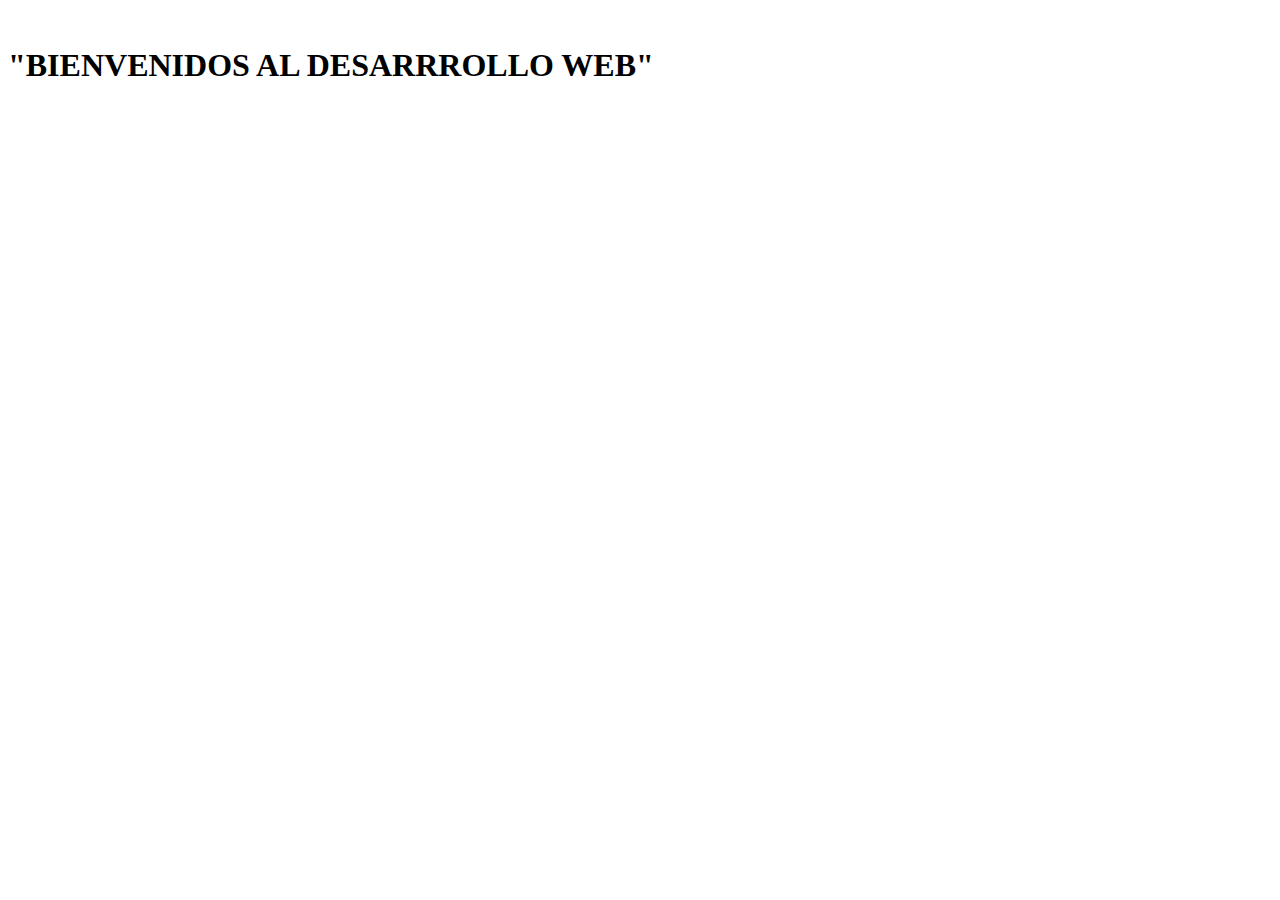
<file: semana 2/index.html>
<!DOCTYPE html> 
<html lang="es"> 
    <head> 
    <meta charset="UTF-8"> 
        <title>Página de Prueba</title> 
    </head> 
    <body> 
        <h1>"BIENVENIDOS AL DESARRROLLO WEB"</h1>
    </body> 
</html>
</file>
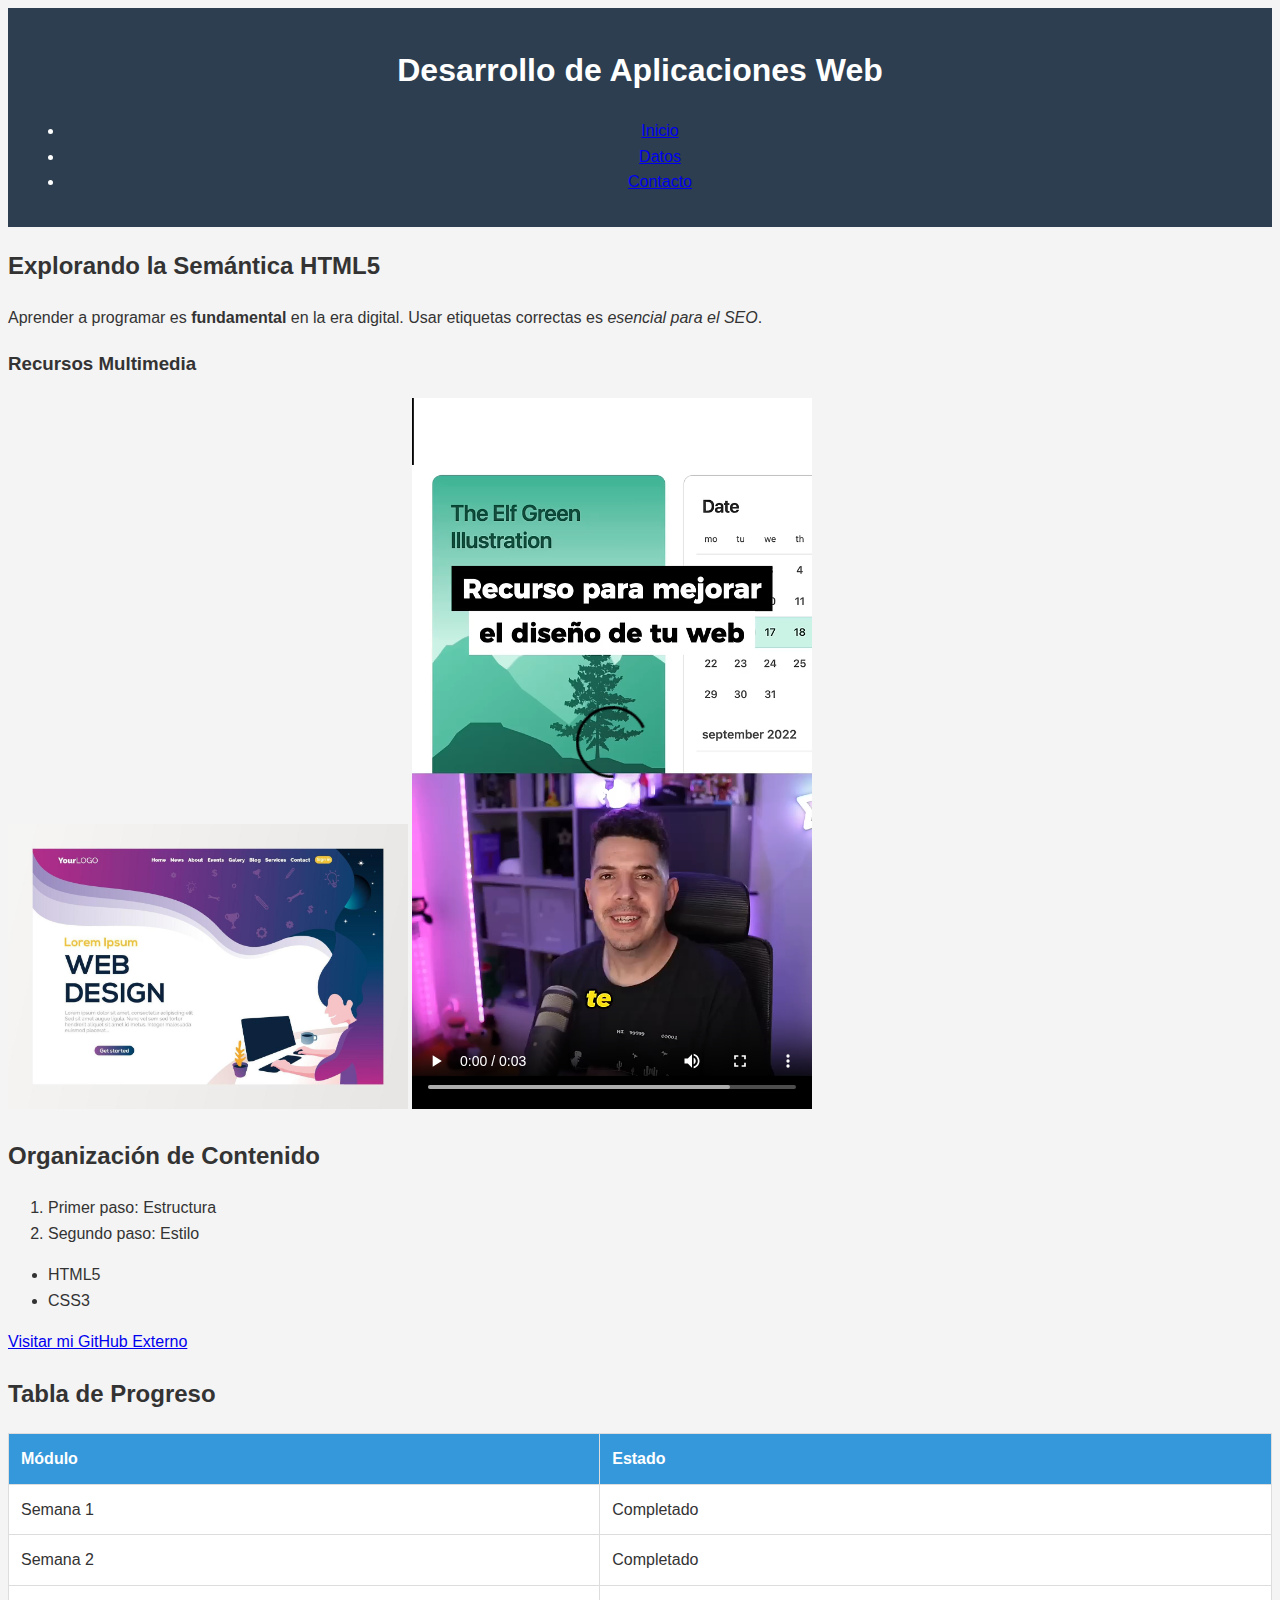
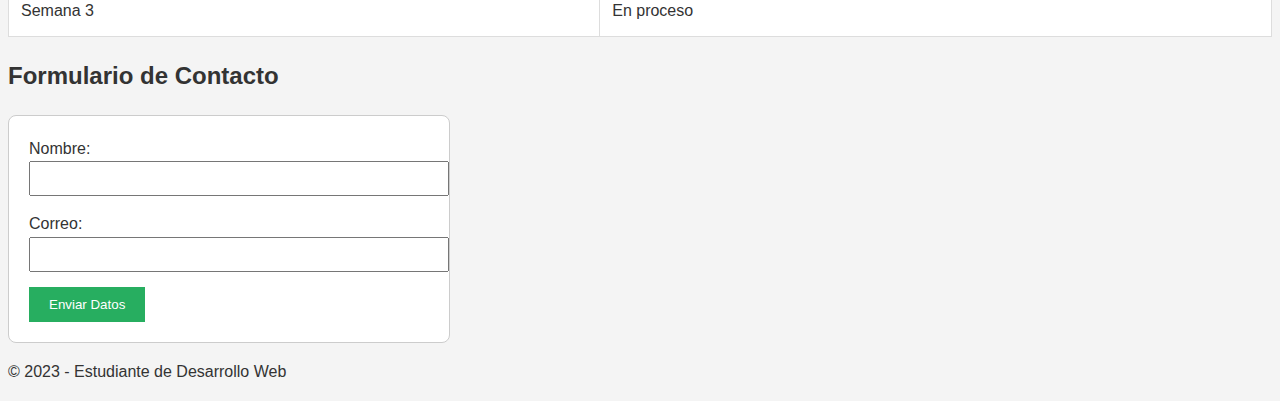
<file: semana 3/index.html>
<!DOCTYPE html>
<html lang="es">
<head>
    <meta charset="UTF-8">
    <meta name="viewport" content="width=device-width, initial-scale=1.0">
    <title>Mi Proyecto Semántico - Semana 3</title>
    <link rel="stylesheet" href="styles.css">
</head>
<body>

    <header>
        <h1>Desarrollo de Aplicaciones Web</h1>
        <nav>
            <ul>
                <li><a href="#inicio">Inicio</a></li>
                <li><a href="#tabla">Datos</a></li>
                <li><a href="#contacto">Contacto</a></li>
            </ul>
        </nav>
    </header>

    <main>
        <section id="inicio">
            <article>
                <h2>Explorando la Semántica HTML5</h2>
                <p>Aprender a programar es <strong>fundamental</strong> en la era digital. Usar etiquetas correctas es <em>esencial para el SEO</em>.</p>
                
                <h3>Recursos Multimedia</h3>
                <img src="assets/img/imagen1.jpg" alt="Descripción de mi imagen de repositorio" width="400">
                
                <video controls width="400">
                    <source src="assets/video/video1.mp4" type="video/mp4">
                    Tu navegador no soporta videos.
                </video>
            </article>
        </section>

        <section id="listas">
            <h2>Organización de Contenido</h2>
            <ol>
                <li>Primer paso: Estructura</li>
                <li>Segundo paso: Estilo</li>
            </ol>
            <ul>
                <li>HTML5</li>
                <li>CSS3</li>
            </ul>
            <a href="https://github.com" target="_blank">Visitar mi GitHub Externo</a>
        </section>

        <section id="tabla">
            <h2>Tabla de Progreso</h2>
            <table>
                <thead>
                    <tr>
                        <th>Módulo</th>
                        <th>Estado</th>
                    </tr>
                </thead>
                <tbody>
                    <tr>
                        <td>Semana 1</td>
                        <td>Completado</td>
                    </tr>
                    <tr>
                        <td>Semana 2</td>
                        <td>Completado</td>
                    </tr>
                    <tr>
                        <td>Semana 3</td>
                        <td>En proceso</td>
                    </tr>
                </tbody>
            </table>
        </section>

        <section id="contacto">
            <h2>Formulario de Contacto</h2>
            <form>
                <label for="nombre">Nombre:</label>
                <input type="text" id="nombre" name="nombre" required>
                
                <label for="correo">Correo:</label>
                <input type="email" id="correo" name="correo" required>
                
                <button type="submit">Enviar Datos</button>
            </form>
        </section>
    </main>

    <footer>
        <p>&copy; 2023 - Estudiante de Desarrollo Web</p>
    </footer>

</body>
</html>
</file>
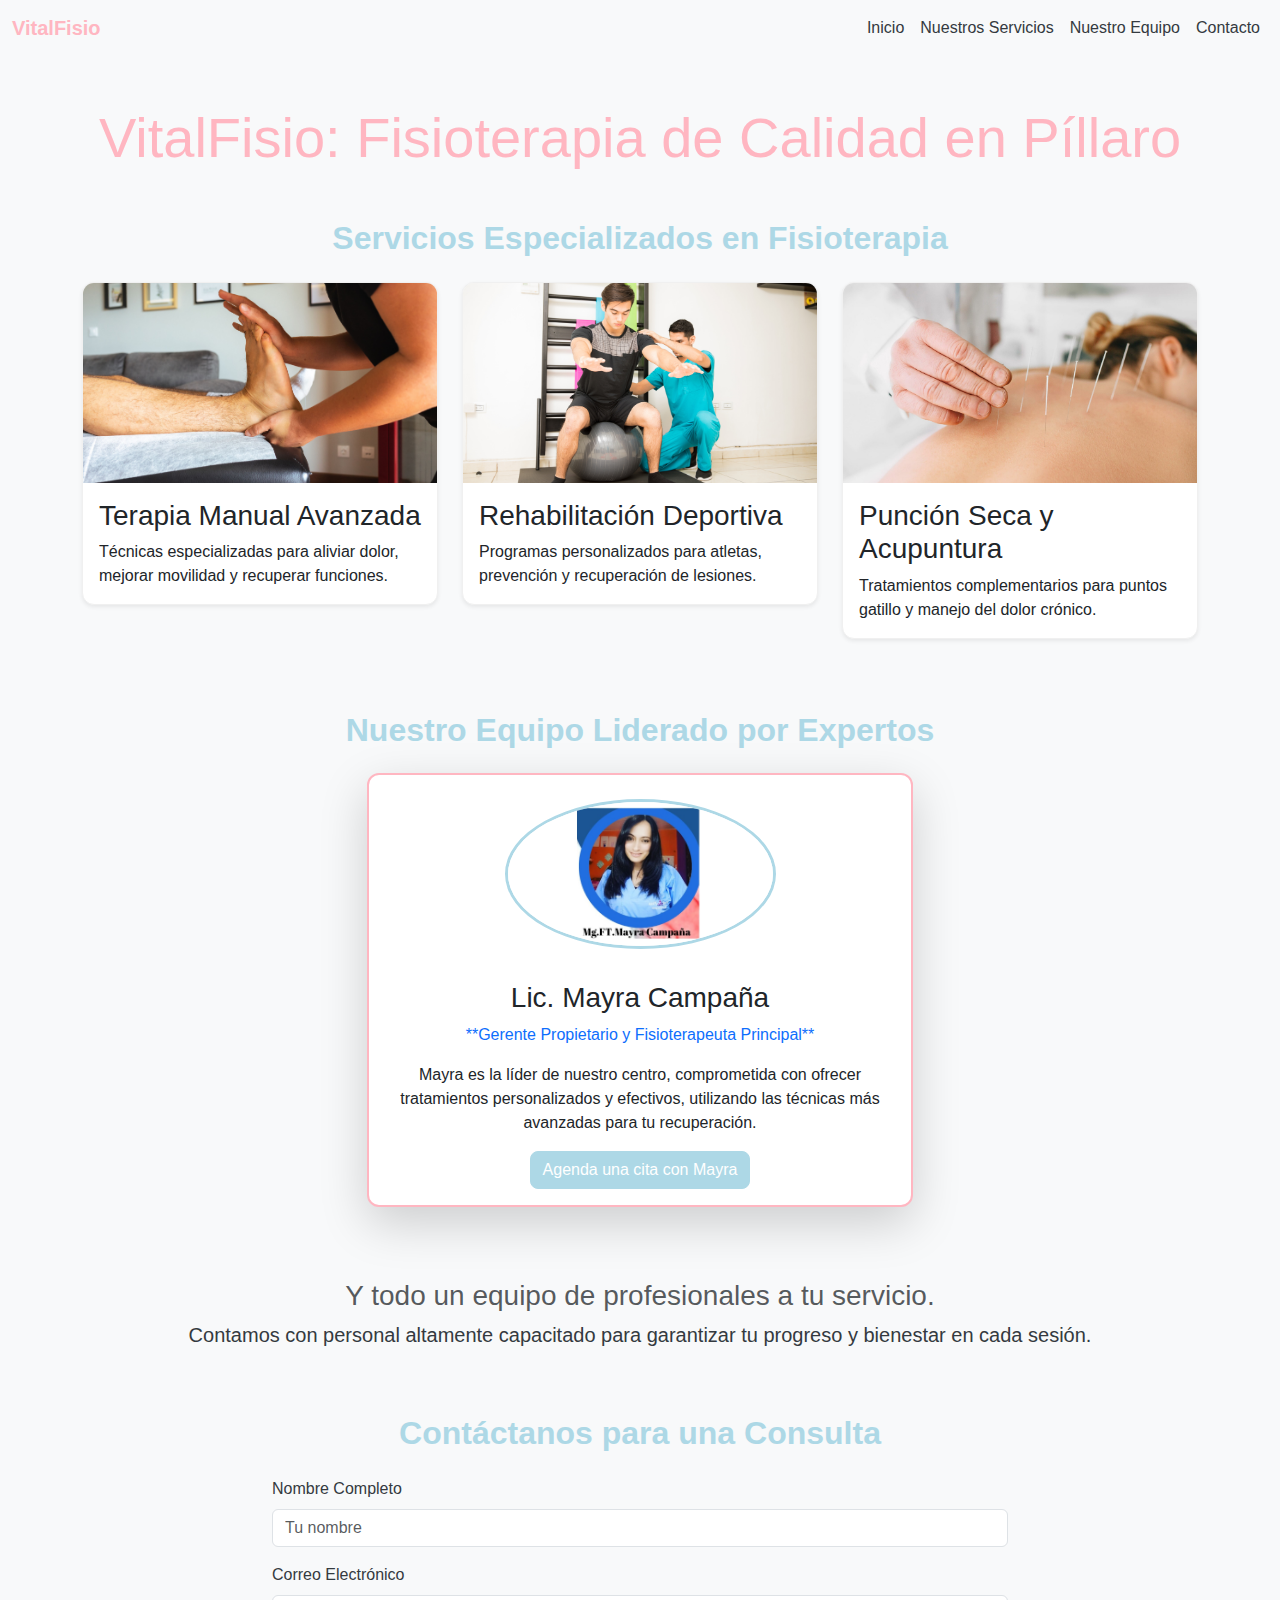
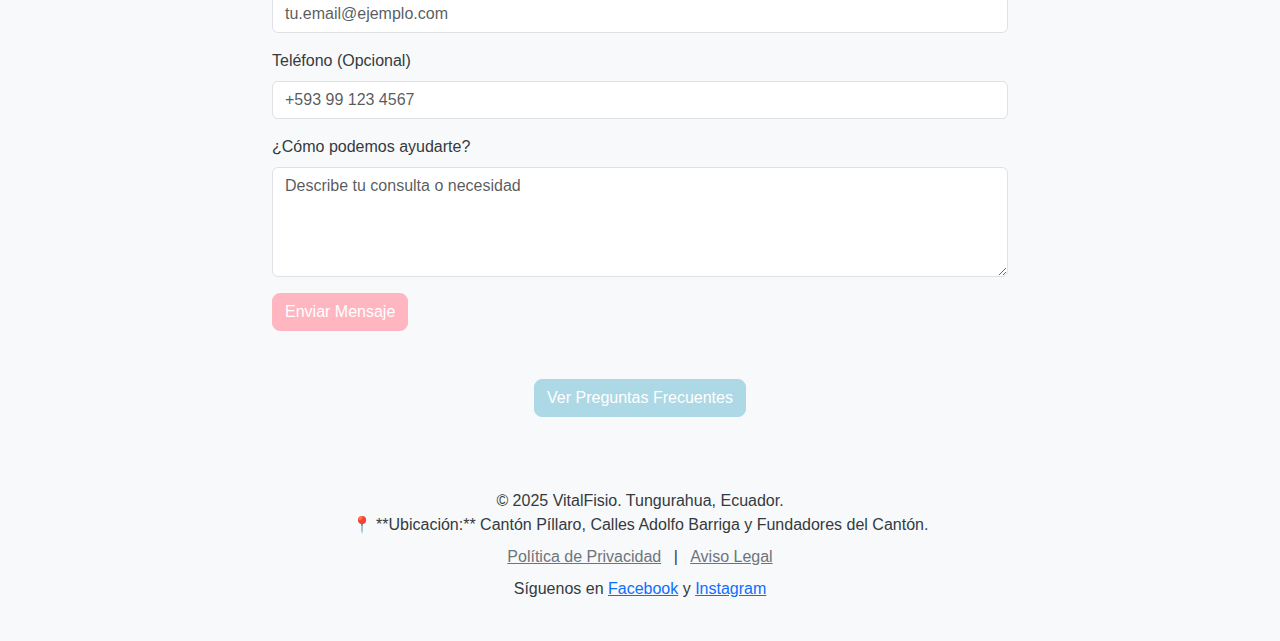
<file: semana 4/index.html>
<!DOCTYPE html>
<html lang="es">
<head>
    <meta charset="UTF-8">
    <meta name="viewport" content="width=device-width, initial-scale=1.0">
    <title>VitalFisio | Centro de Fisioterapia y Bienestar</title>

    <link href="https://cdn.jsdelivr.net/npm/bootstrap@5.3.3/dist/css/bootstrap.min.css" rel="stylesheet" integrity="sha384-QWTKZyjpPEjISv5WaRU9OFeRpok6YctnYmDr5pNlyT2bRjXh0JMhjY6hW+ALEwIH" crossorigin="anonymous">
    
    <link rel="stylesheet" href="styles.css">
</head>
<body>

    <header>
        <nav class="navbar navbar-expand-md navbar-light bg-light"> 
            <div class="container-fluid">
                <a class="navbar-brand" href="#">VitalFisio</a>
                
                <button class="navbar-toggler" type="button" data-bs-toggle="collapse" data-bs-target="#mainNav" aria-controls="mainNav" aria-expanded="false" aria-label="Toggle navigation">
                    <span class="navbar-toggler-icon"></span>
                </button>
                
                <div class="collapse navbar-collapse" id="mainNav">
                    <ul class="navbar-nav ms-auto">
                        <li class="nav-item"><a class="nav-link active" aria-current="page" href="#">Inicio</a></li>
                        <li class="nav-item"><a class="nav-link" href="#servicios">Nuestros Servicios</a></li>
                        <li class="nav-item"><a class="nav-link" href="#equipo">Nuestro Equipo</a></li>
                        <li class="nav-item"><a class="nav-link" href="#contacto">Contacto</a></li>
                    </ul>
                </div>
            </div>
        </nav>
        
        <h1 class="text-center my-5 display-4">VitalFisio: Fisioterapia de Calidad en Píllaro</h1>
    </header>

    <main>
        
        <section class="container my-5">
            <h2 class="text-center mb-4">Servicios Especializados en Fisioterapia</h2>
            <div class="row" id="servicios">
                
                <div class="col-12 col-md-4 mb-4">
                    <div class="card shadow-sm custom-card">
                        <img src="assets/img/terapia_manual.jpg" class="card-img-top img-fluid" alt="Terapia Manual">
                        <div class="card-body">
                            <h3 class="card-title">Terapia Manual Avanzada</h3>
                            <p class="card-text">Técnicas especializadas para aliviar dolor, mejorar movilidad y recuperar funciones.</p>
                        </div>
                    </div>
                </div>

                <div class="col-12 col-md-4 mb-4">
                    <div class="card shadow-sm custom-card">
                        <img src="assets/img/rehab_deportiva.jpg" class="card-img-top img-fluid" alt="Rehabilitación Deportiva">
                        <div class="card-body">
                            <h3 class="card-title">Rehabilitación Deportiva</h3>
                            <p class="card-text">Programas personalizados para atletas, prevención y recuperación de lesiones.</p>
                        </div>
                    </div>
                </div>

                <div class="col-12 col-md-4 mb-4">
                    <div class="card shadow-sm custom-card">
                        <img src="assets/img/puncion_seca.jpg" class="card-img-top img-fluid" alt="Punción Seca y Acupuntura">
                        <div class="card-body">
                            <h3 class="card-title">Punción Seca y Acupuntura</h3>
                            <p class="card-text">Tratamientos complementarios para puntos gatillo y manejo del dolor crónico.</p>
                        </div>
                    </div>
                </div>
            </div>
        </section>

        <section class="container my-5" id="equipo">
            <h2 class="text-center mb-4">Nuestro Equipo Liderado por Expertos</h2>
            <div class="row justify-content-center">
                <div class="col-12 col-md-6 mb-4">
                    <div class="card shadow-lg custom-card text-center vitalfisio-main-card">
                        <img src="assets/img/mayra_campana.jpg" class="card-img-top img-fluid rounded-circle w-50 mx-auto mt-4 mb-3" alt="Lic. Mayra Campaña">
                        <div class="card-body">
                            <h3 class="card-title">Lic. Mayra Campaña</h3>
                            <p class="card-text text-primary">**Gerente Propietario y Fisioterapeuta Principal**</p>
                            <p class="card-text">Mayra es la líder de nuestro centro, comprometida con ofrecer tratamientos personalizados y efectivos, utilizando las técnicas más avanzadas para tu recuperación.</p>
                            <a href="#contacto" class="btn vitalfisio-btn-secondary">Agenda una cita con Mayra</a>
                        </div>
                    </div>
                </div>
            </div>

            <div class="row mt-5 text-center">
                <div class="col-12">
                    <h3 class="text-muted">Y todo un equipo de profesionales a tu servicio.</h3>
                    <p class="lead">Contamos con personal altamente capacitado para garantizar tu progreso y bienestar en cada sesión.</p>
                </div>
            </div>
        </section>

        <section class="container my-5" id="contacto">
            <h2 class="text-center mb-4">Contáctanos para una Consulta</h2>
            <div class="row justify-content-center">
                <div class="col-md-8">
                    <form>
                        <div class="mb-3">
                            <label for="inputName" class="form-label">Nombre Completo</label>
                            <input type="text" class="form-control" id="inputName" placeholder="Tu nombre" required>
                        </div>
                        <div class="mb-3">
                            <label for="inputEmail" class="form-label">Correo Electrónico</label>
                            <input type="email" class="form-control" id="inputEmail" placeholder="tu.email@ejemplo.com" required>
                        </div>
                         <div class="mb-3">
                            <label for="inputPhone" class="form-label">Teléfono (Opcional)</label>
                            <input type="tel" class="form-control" id="inputPhone" placeholder="+593 99 123 4567">
                        </div>
                        <div class="mb-3">
                            <label for="inputComments" class="form-label">¿Cómo podemos ayudarte?</label>
                            <textarea class="form-control" id="inputComments" rows="4" placeholder="Describe tu consulta o necesidad"></textarea>
                        </div>
                        <button type="submit" class="btn btn-primary vitalfisio-btn">Enviar Mensaje</button>
                    </form>
                </div>
            </div>
        </section>

        <section class="container my-5 text-center">
            <button class="btn btn-info vitalfisio-btn-secondary" type="button" data-bs-toggle="collapse" data-bs-target="#collapseContent" aria-expanded="false" aria-controls="collapseContent">
                Ver Preguntas Frecuentes
            </button>
            
            <div class="collapse mt-3" id="collapseContent">
                <div class="card card-body text-start">
                    <h5>¿Necesito derivación médica?</h5>
                    <p>En la mayoría de los casos no es necesario, puedes agendar directamente una consulta. Si es requerido por tu seguro, por favor consúltalo.</p>
                    <h5>¿Qué seguros aceptan?</h5>
                    <p>Trabajamos con las principales aseguradoras. Ponte en contacto para verificar si tu plan está cubierto.</p>
                </div>
            </div>
        </section>

    </main>

    <footer class="text-center bg-light py-4 mt-5">
        <div class="container">
            <p class="mb-0">&copy; 2025 VitalFisio. Tungurahua, Ecuador.</p>
            <p class="mb-2">📍 **Ubicación:** Cantón Píllaro, Calles Adolfo Barriga y Fundadores del Cantón.</p>
            <p class="mb-0">
                <a href="#" class="text-secondary mx-2">Política de Privacidad</a> | 
                <a href="#" class="text-secondary mx-2">Aviso Legal</a>
            </p>
            <p class="mt-2">Síguenos en <a href="#" class="text-primary">Facebook</a> y <a href="#" class="text-primary">Instagram</a></p>
        </div>
    </footer>

    <script src="https://cdn.jsdelivr.net/npm/bootstrap@5.3.3/dist/js/bootstrap.bundle.min.js" integrity="sha384-YvpcrYf0tY3lHB60NNkmXc5s9fDVZLESaAA55NDzOxhy9GkcIdslK1eN7N6jIeHz" crossorigin="anonymous"></script>

</body>
</html>
</file>
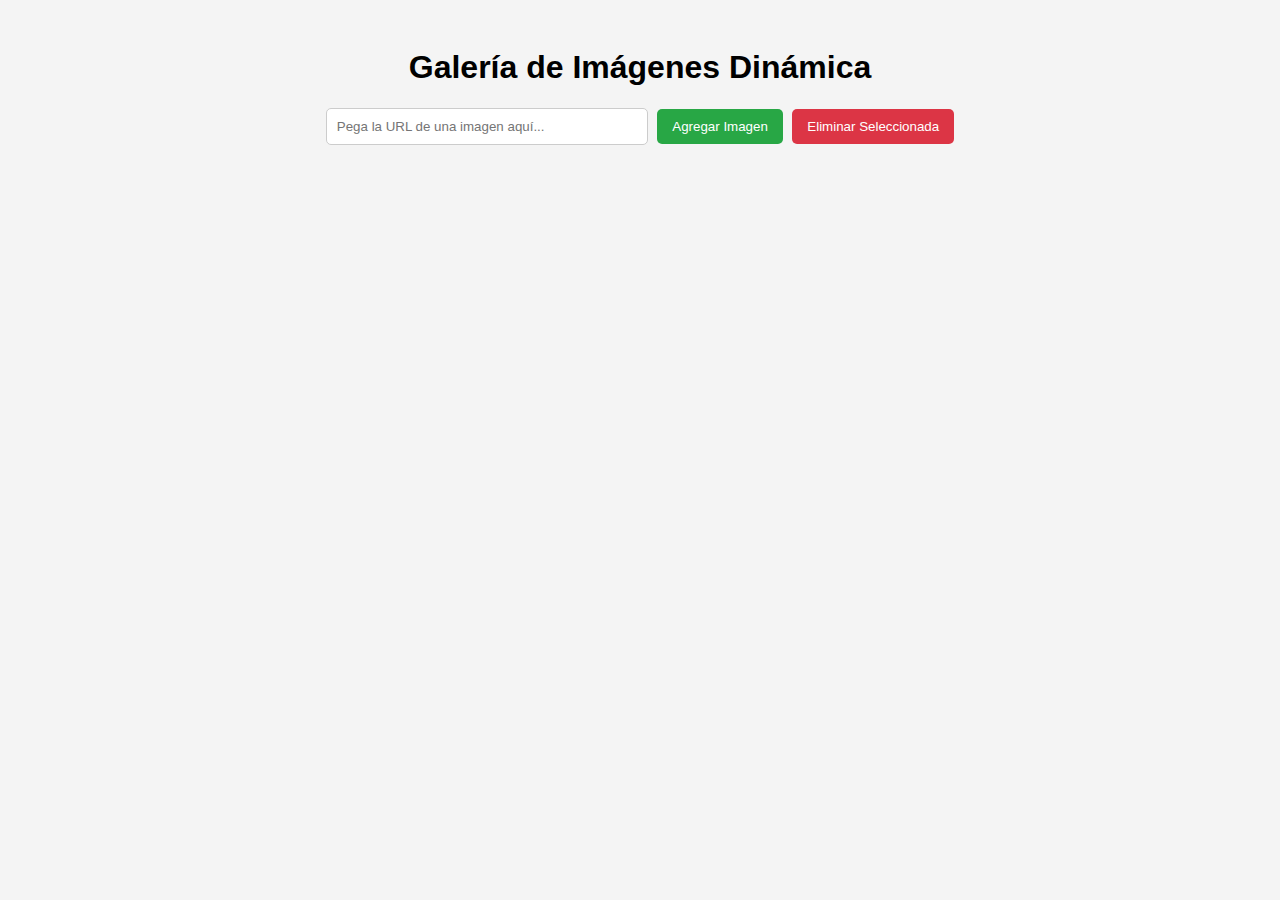
<file: semana 5/index.html>
<!DOCTYPE html>
<html lang="es">
<head>
    <meta charset="UTF-8">
    <meta name="viewport" content="width=device-width, initial-scale=1.0">
    <title>Mi Galería Interactiva</title>
    <link rel="stylesheet" href="styles.css">
</head>
<body>

    <h1>Galería de Imágenes Dinámica</h1>

    <div class="controles">
        <input type="url" id="urlImagen" placeholder="Pega la URL de una imagen aquí...">
        <button id="btnAgregar">Agregar Imagen</button>
        <button id="btnEliminar" class="btn-peligro">Eliminar Seleccionada</button>
    </div>

    <div id="contenedorGaleria" class="galeria"></div>

    <script src="script.js"></script>
</body>
</html>
</file>
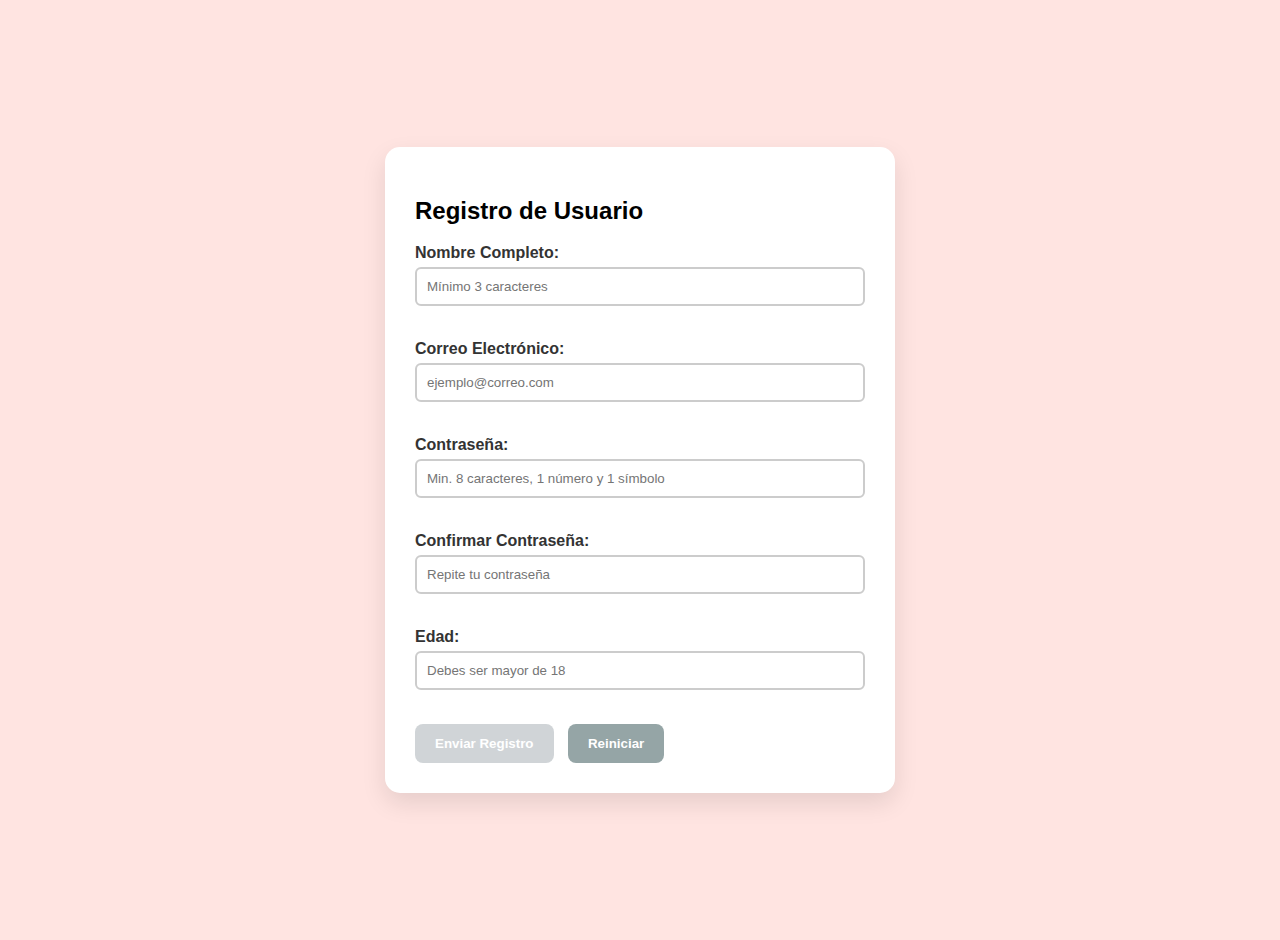
<file: semana 6/index.html>
<!DOCTYPE html>
<html lang="es">
<head>
    <meta charset="UTF-8">
    <meta name="viewport" content="width=device-width, initial-scale=1.0">
    <title>Formulario Dinámico - Semana 6</title>
    <link rel="stylesheet" href="style.css">
</head>
<body>

    <div class="container">
        <h2>Registro de Usuario</h2>
        <form id="registroForm">
            <div class="form-group">
                <label for="nombre">Nombre Completo:</label>
                <input type="text" id="nombre" placeholder="Mínimo 3 caracteres">
                <span class="error-msg" id="errorNombre"></span>
            </div>

            <div class="form-group">
                <label for="correo">Correo Electrónico:</label>
                <input type="email" id="correo" placeholder="ejemplo@correo.com">
                <span class="error-msg" id="errorCorreo"></span>
            </div>

            <div class="form-group">
                <label for="password">Contraseña:</label>
                <input type="password" id="password" placeholder="Min. 8 caracteres, 1 número y 1 símbolo">
                <span class="error-msg" id="errorPassword"></span>
            </div>

            <div class="form-group">
                <label for="confirmarPassword">Confirmar Contraseña:</label>
                <input type="password" id="confirmarPassword" placeholder="Repite tu contraseña">
                <span class="error-msg" id="errorConfirmar"></span>
            </div>

            <div class="form-group">
                <label for="edad">Edad:</label>
                <input type="number" id="edad" placeholder="Debes ser mayor de 18">
                <span class="error-msg" id="errorEdad"></span>
            </div>

            <div class="buttons">
                <button type="submit" id="btnEnviar" disabled>Enviar Registro</button>
                <button type="reset" id="btnReiniciar">Reiniciar</button>
            </div>
        </form>
    </div>

    <script src="script.js"></script>
</body>
</html>
</file>
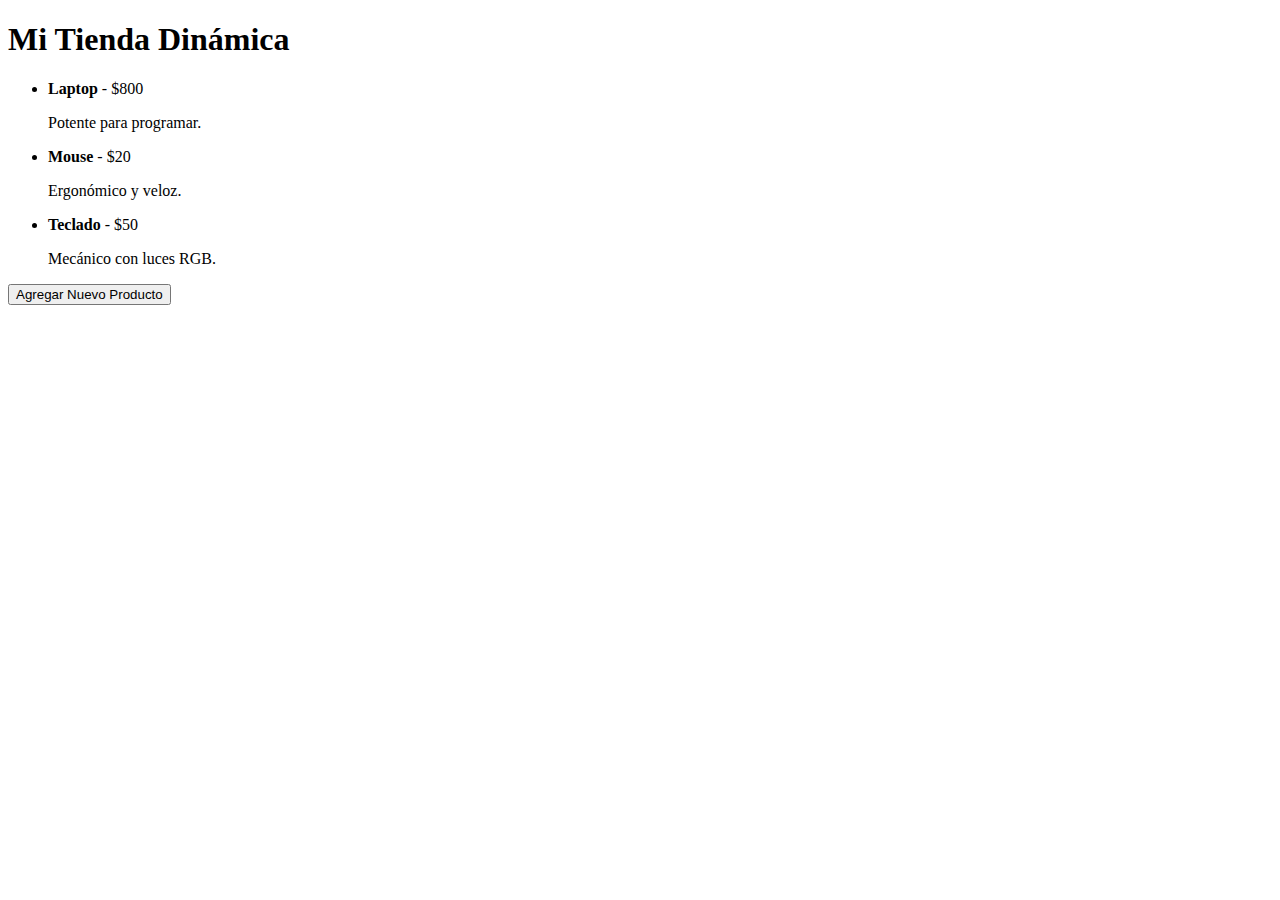
<file: semana 7/index.html>
<!DOCTYPE html>
<html lang="es">
<head>
    <meta charset="UTF-8">
    <meta name="viewport" content="width=device-width, initial-scale=1.0">
    <title>Lista de Productos - Semana 7</title>
</head>
<body>

    <h1>Mi Tienda Dinámica</h1>

    <ul id="lista-productos"></ul>

    <button id="btn-agregar">Agregar Nuevo Producto</button>

    <script src="script.js"></script>
</body>
</html>
</file>
<file: semana 3/styles.css>
/* Estilos Generales */
body {
    font-family: Arial, sans-serif;
    line-height: 1.6;
    color: #333;
    background-color: #f4f4f4;
}

header {
    background: #2c3e50;
    color: white;
    padding: 1rem;
    text-align: center;
}

/* Estilos de Tabla */
table {
    width: 100%;
    border-collapse: collapse;
    margin: 20px 0;
    background: white;
}

th, td {
    border: 1px solid #ddd;
    padding: 12px;
    text-align: left;
}

th {
    background-color: #3498db;
    color: white;
}

/* Estilos de Formulario */
form {
    background: white;
    padding: 20px;
    border-radius: 8px;
    border: 1px solid #ccc;
    max-width: 400px;
}

input {
    display: block;
    width: 100%;
    margin-bottom: 15px;
    padding: 8px;
}

button {
    background: #27ae60;
    color: white;
    border: none;
    padding: 10px 20px;
    cursor: pointer;
}
</file>
<file: semana 4/styles.css>
/* ============================================== */
/* Colores de VitalFisio */
/* ============================================== */
:root {
    --color-principal: #ffb6c1; /* Rosa Bebé */
    --color-secundario: #add8e6; /* Celeste */
    --color-texto-oscuro: #343a40; /* Casi negro para el texto */
    --color-texto-claro: #ffffff; /* Blanco para texto sobre fondos oscuros */
    --color-fondo-claro: #f8f9fa; /* Fondo muy claro, casi blanco */
}


/* ============================================== */
/* 1. ESTILO BASE Y MODELO DE CAJAS */
/* ============================================== */

* {
    box-sizing: border-box; 
}

body {
    font-family: 'Segoe UI', Roboto, 'Helvetica Neue', Arial, sans-serif;
    color: var(--color-texto-oscuro);
    background-color: var(--color-fondo-claro);
}

h1 {
    color: var(--color-principal); 
    font-weight: 700;
}

h2 {
    color: var(--color-secundario); 
    font-weight: 600;
    margin-bottom: 2.5rem;
}

/* Navbar y Footer */
.navbar-brand {
    font-weight: 700;
    color: var(--color-principal) !important; 
}

.nav-link {
    color: var(--color-texto-oscuro) !important; 
    transition: color 0.3s ease-in-out;
}

.nav-link:hover {
    color: var(--color-principal) !important; 
}

.footer {
    background-color: var(--color-fondo-claro) !important;
    border-top: 1px solid #e0e0e0;
    color: var(--color-texto-oscuro);
}

.footer a {
    color: var(--color-secundario); 
}
.footer a:hover {
    color: var(--color-principal); 
}

/* Estilo personalizado para las Cards */
.custom-card {
    border-radius: 12px;
    transition: box-shadow 0.3s ease-in-out, transform 0.3s ease-in-out;
    overflow: hidden; 
    border: 1px solid #f0f0f0; 
}
.custom-card .card-img-top {
    height: 200px; 
    object-fit: cover; 
}

/* Estilo específico para la tarjeta de la Gerente */
.vitalfisio-main-card {
    border: 2px solid var(--color-principal); /* Borde más visible en rosa */
    box-shadow: 0 10px 20px rgba(0, 0, 0, 0.15); /* Sombra más fuerte */
}

/* Estilo específico para las imágenes del equipo (redondas) */
.custom-card .rounded-circle {
    height: 150px; 
    width: 150px; 
    object-fit: cover;
    border: 3px solid var(--color-secundario); /* Borde celeste para las fotos */
}


/* ============================================== */
/* 2. ANIMACIONES Y TRANSICIONES (:hover, transition, transform) */
/* ============================================== */

/* Efecto al pasar el ratón sobre las Cards */
.custom-card:hover {
    transform: translateY(-5px);
    box-shadow: 0 15px 30px rgba(0, 0, 0, 0.1); 
}

/* Estilo para el botón primario de VitalFisio (Rosa) */
.vitalfisio-btn {
    background-color: var(--color-principal) !important; 
    border-color: var(--color-principal) !important;
    border-radius: 8px; 
    transition: all 0.3s ease-in-out; 
    color: var(--color-texto-claro); 
}

/* Efecto al pasar el ratón sobre el botón primario */
.vitalfisio-btn:hover {
    transform: scale(1.05);
    box-shadow: 0 0 15px rgba(255, 182, 193, 0.6); 
    filter: brightness(1.1); 
}

/* Estilo para el botón secundario (Celeste) */
.vitalfisio-btn-secondary {
    background-color: var(--color-secundario) !important;
    border-color: var(--color-secundario) !important;
    color: var(--color-texto-claro) !important; 
    border-radius: 8px;
    transition: all 0.3s ease-in-out;
}
.vitalfisio-btn-secondary:hover {
    transform: scale(1.05);
    box-shadow: 0 0 15px rgba(173, 216, 230, 0.6); 
    filter: brightness(1.1);
}


/* ============================================== */
/* 3. MEDIA QUERY PROPIA (Responsividad avanzada) */
/* ============================================== */

/* Para pantallas muy pequeñas (móviles) */
@media (max-width: 576px) {
    
    footer {
        background-color: var(--color-principal) !important; 
        border-top: 2px solid var(--color-secundario); 
        padding-top: 15px;
        padding-bottom: 15px;
        color: var(--color-texto-claro) !important; 
    }
    footer a {
        color: var(--color-texto-claro) !important; 
    }

    h1 {
        margin-top: 2rem !important;
        font-size: 2rem; 
    }
    h2 {
        font-size: 1.7rem;
    }
}
</file>
<file: semana 5/styles.css>
body {
    font-family: Arial, sans-serif;
    text-align: center;
    background-color: #f4f4f4;
    padding: 20px;
}

.controles {
    margin-bottom: 20px;
}

input {
    padding: 10px;
    width: 300px;
    border: 1px solid #ccc;
    border-radius: 5px;
}

button {
    padding: 10px 15px;
    cursor: pointer;
    background-color: #28a745;
    color: white;
    border: none;
    border-radius: 5px;
    margin-left: 5px;
}

.btn-peligro {
    background-color: #dc3545;
}

/* Contenedor de la Galería */
.galeria {
    display: flex;
    flex-wrap: wrap;
    gap: 15px;
    justify-content: center;
    margin-top: 20px;
}

/* Estilo de las imágenes */
.galeria img {
    width: 200px;
    height: 150px;
    object-fit: cover; /* Para que no se deformen */
    border-radius: 8px;
    cursor: pointer;
    transition: transform 0.3s;
    border: 5px solid transparent; /* Borde invisible por defecto */
}

/* Clase que aplicaremos con JavaScript al hacer clic */
.galeria img.seleccionada {
    border-color: #007bff;
    box-shadow: 0px 0px 15px rgba(0, 123, 255, 0.7);
    transform: scale(1.05);
}
</file>
<file: semana 6/style.css>
/* Estilos generales */
body {
    font-family: 'Segoe UI', Tahoma, Geneva, Verdana, sans-serif;
    /* Cambio solicitado: Fondo rosa pastel */
    background-color: #ffe4e1; 
    display: flex;
    justify-content: center;
    align-items: center; /* Centra el formulario verticalmente */
    min-height: 100vh;
    margin: 0;
    padding: 20px;
}

.container {
    background: white;
    padding: 30px;
    border-radius: 15px; /* Bordes más redondeados para un look moderno */
    box-shadow: 0 10px 25px rgba(0,0,0,0.1); /* Sombra más suave y profunda */
    width: 100%;
    max-width: 450px;
}

.form-group {
    margin-bottom: 15px;
}

label {
    display: block;
    margin-bottom: 5px;
    font-weight: bold;
    color: #333;
}

input {
    width: 100%;
    padding: 10px;
    border: 2px solid #ccc;
    border-radius: 6px;
    box-sizing: border-box; /* Asegura que el padding no afecte el ancho */
    transition: border-color 0.3s; /* Suaviza el cambio de color de los bordes */
}

/* Mensajes de error - Requisito: Visibles junto a cada campo */
.error-msg {
    color: #e74c3c;
    font-size: 12px;
    min-height: 15px;
    display: block;
    margin-top: 4px;
    font-weight: 500;
}

/* Clases para resaltar estados - Requisito: Colores y bordes */
.invalid {
    border-color: #e74c3c !important; /* Rojo para error */
    background-color: #fdf2f2; /* Fondo ligero rojo */
}

.valid {
    border-color: #2ecc71 !important; /* Verde para éxito */
    background-color: #f2fdf5; /* Fondo ligero verde */
}

/* Estilos de botones */
button {
    padding: 12px 20px;
    cursor: pointer;
    border: none;
    border-radius: 8px;
    font-weight: bold;
    transition: background-color 0.3s;
}

/* Botón Enviar: Deshabilitado hasta que todo sea válido */
#btnEnviar {
    background-color: #ff69b4; /* Rosa fuerte para resaltar sobre el fondo pastel */
    color: white;
}

#btnEnviar:disabled {
    background-color: #bdc3c7; /* Gris cuando está deshabilitado */
    cursor: not-allowed;
    opacity: 0.7;
}

/* Botón Reiniciar */
#btnReiniciar {
    background-color: #95a5a6;
    color: white;
    margin-left: 10px;
}

#btnReiniciar:hover {
    background-color: #7f8c8d;
}
</file>
